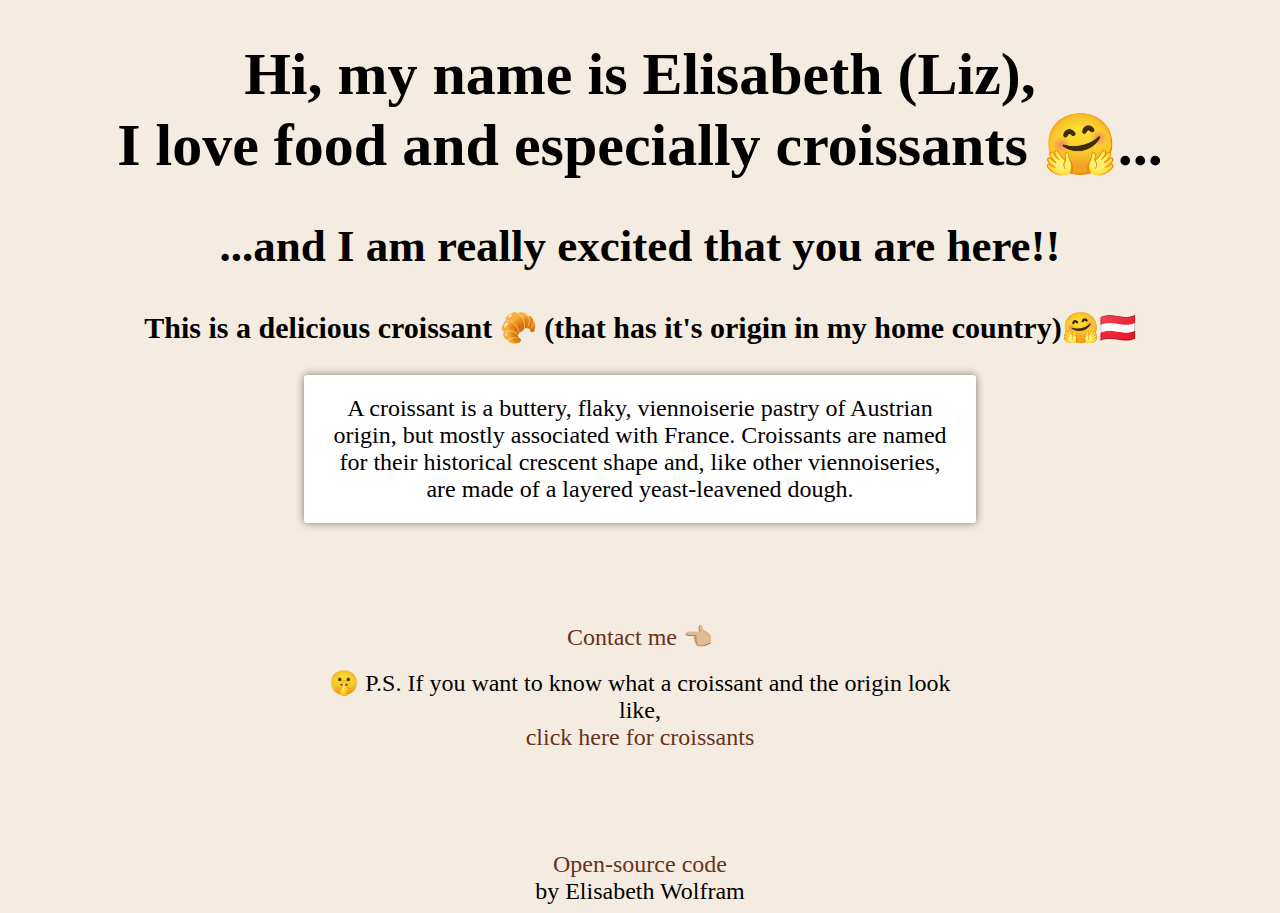
<file: index.html>
<!DOCTYPE html>
<html lang="en">
  <head>
    <meta charset="UTF-8" />
    <meta http-equiv="X-UA-Compatible" content="IE=edge" />
    <meta name="viewport" content="width=device-width, initial-scale=1.0" />
    <meta name="description" content="All about croissants and Kipferl" />
    <title>Croissants & Austrian Kipferl</title>
    <link rel="stylesheet" href="/src/styles.css" />
  </head>
  <body>
    <h1>
      Hi, my name is Elisabeth (Liz),
      <br />
      I love food and especially croissants 🤗...
    </h1>
    <h2>...and I am really excited that you are here!!</h2>
    <h3>
      This is a delicious croissant 🥐 (that has it's origin in my home
      country)🤗🇦🇹
    </h3>
    <p class="description">
      A croissant is a buttery, flaky, viennoiserie pastry of Austrian origin,
      but mostly associated with France. Croissants are named for their
      historical crescent shape and, like other viennoiseries, are made of a
      layered yeast-leavened dough.
    </p>
    <a href="/contact.html">Contact me 👈🏼</a>
    <br />
    <p>
      🤫 P.S. If you want to know what a croissant and the origin look like,
    </p>
    <a href="/photo.html">click here for croissants</a>

    <p class="codedBy">
      <a
        href="https://github.com/elisabethwfm/Croissant"
        title="GitHub Repository"
        target="_blank"
        >Open-source code</a
      >
      by Elisabeth Wolfram
    </p>
  </body>
</html>
</file>
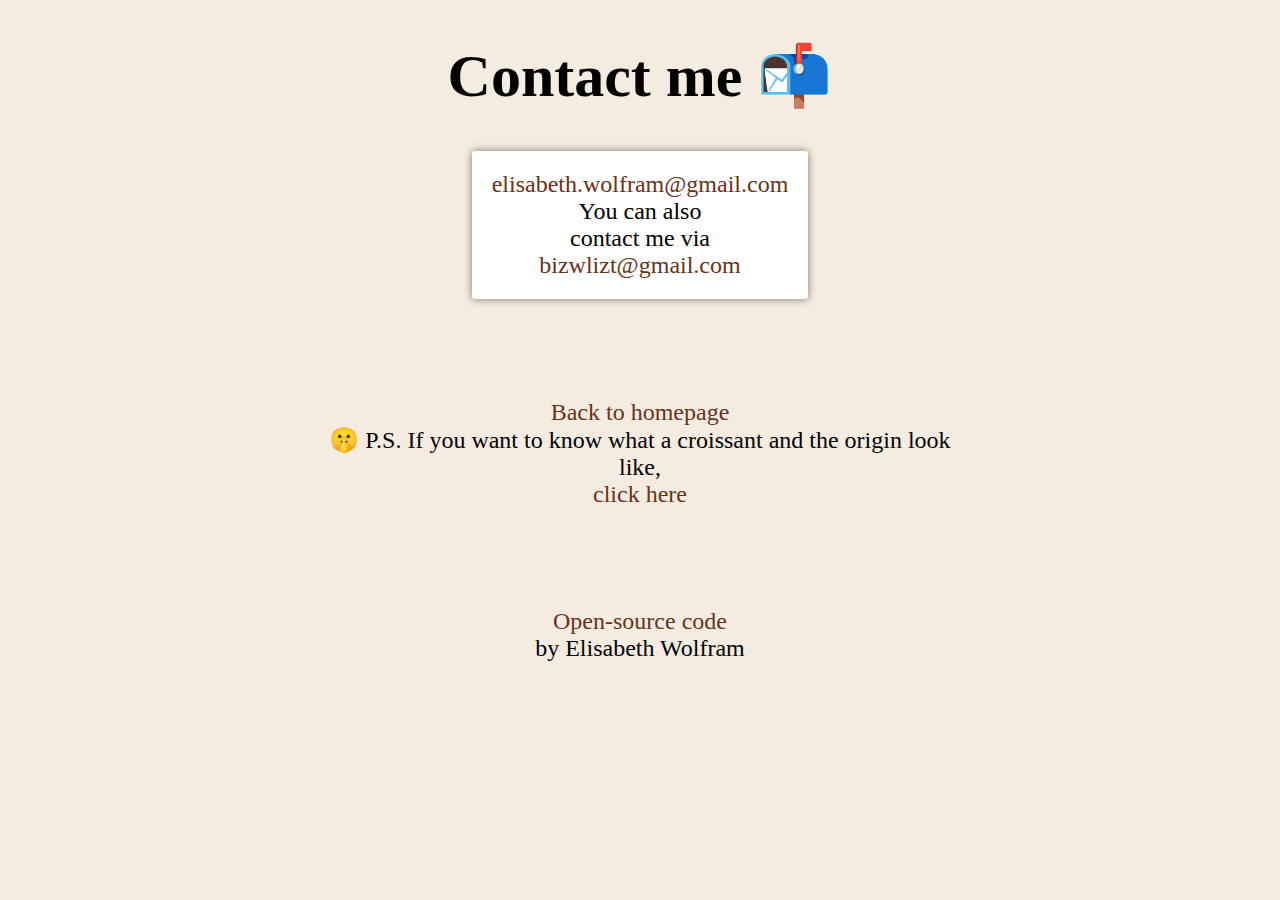
<file: contact.html>
<!DOCTYPE html>
<html lang="en">
  <head>
    <meta charset="UTF-8" />
    <meta http-equiv="X-UA-Compatible" content="IE=edge" />
    <meta name="viewport" content="width=device-width, initial-scale=1.0" />
    <title>Contact page</title>
    <link rel="stylesheet" href="/src/styles.css" />
  </head>
  <body>
    <h1>Contact me 📬</h1>
    <div class="contactWrapper">
      <a href="mailto:elisabeth.wolfram@gmail.com"
        >elisabeth.wolfram@gmail.com</a
      >
      <p>You can also contact me via</p>
      <a href="mailto:bizwlizt@gmail.com">bizwlizt@gmail.com</a>
    </div>
    <a href="/">Back to homepage</a>
    <p>
      🤫 P.S. If you want to know what a croissant and the origin look like,
      <a href="/photo.html">click here</a>
    </p>
    <p class="codedBy">
      <a
        href="https://github.com/elisabethwfm/Croissant"
        title="GitHub Repository"
        target="_blank"
        >Open-source code</a
      >
      by Elisabeth Wolfram
    </p>
  </body>
</html>
</file>
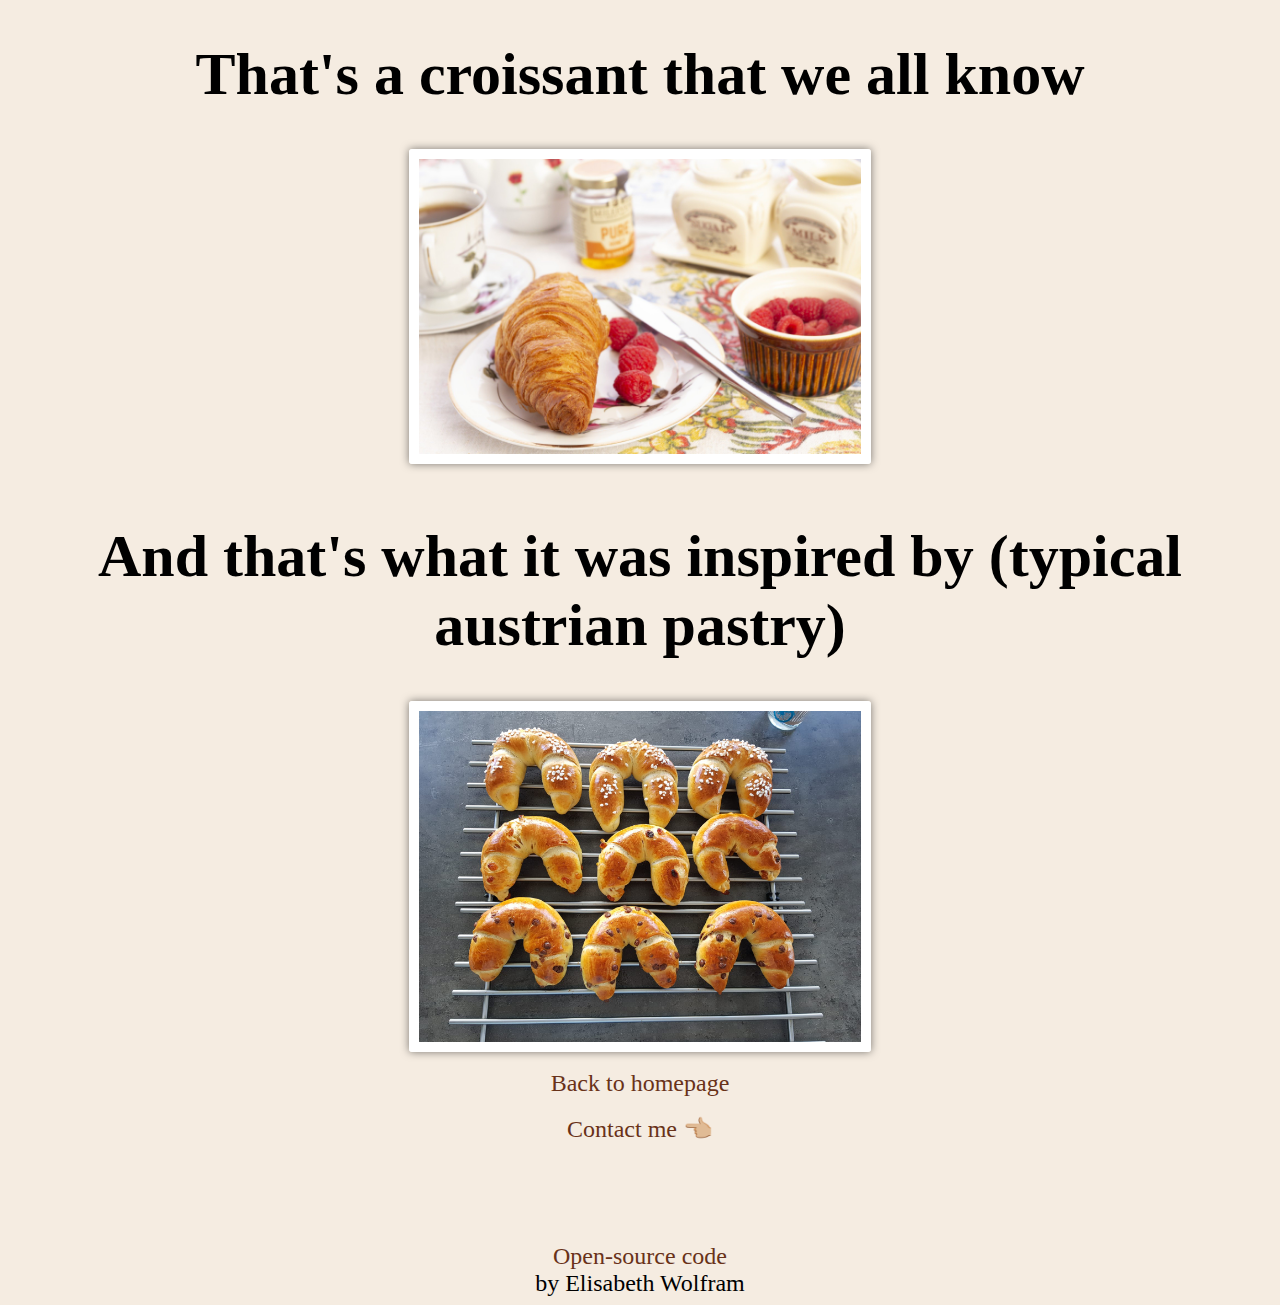
<file: photo.html>
<!DOCTYPE html>
<html lang="en">
  <head>
    <meta charset="UTF-8" />
    <meta http-equiv="X-UA-Compatible" content="IE=edge" />
    <meta name="viewport" content="width=device-width, initial-scale=1.0" />
    <title>Photos</title>
    <link rel="stylesheet" href="/src/styles.css" />
  </head>
  <body>
    <h1>That's a croissant that we all know</h1>
    <img src="/images/croissant-6562091_1920.jpg" alt="Croissant" />
    <br />
    <h1>And that's what it was inspired by (typical austrian pastry)</h1>
    <img src="/images/kipferl.jpg" alt="Austrian Kipferl" />
    <br />
    <a href="/">Back to homepage</a>
    <br />
    <a href="/contact.html">Contact me 👈🏼</a>
    <p class="codedBy">
      <a
        href="https://github.com/elisabethwfm/Croissant"
        title="GitHub Repository"
        target="_blank"
        >Open-source code</a
      >
      by Elisabeth Wolfram
    </p>
  </body>
</html>
</file>
<file: src/styles.css>
:root {
  --box-shadow: 0px 0px 9px 0px rgba(0, 0, 0, 0.5);
  --background-color: #f5ece1;
  --dark-text-color: #693219;
}

body {
  background-color: var(--background-color);
}

img {
  width: 35%;
  display: block;
  margin: 0 auto;
  border: 10px solid white;
  box-shadow: var(--box-shadow);
  border-radius: 3px;
  transition: all 0.5s ease-in-out;
}

img:hover {
  width: 40%;
}

h1,
h2,
h3 {
  text-align: center;
}

h1 {
  font-size: 60px;
}

h2 {
  font-size: 45px;
}

h3 {
  font-size: 30px;
}

p {
  text-align: center;
  font-size: 24px;
  width: 50%;
  display: block;
  margin: 0 auto;
}

.description {
  margin-bottom: 100px;
  padding: 20px;
  border-radius: 3px;
  background-color: white;
  box-shadow: var(--box-shadow);
}

a {
  display: block;
  font-size: 24px;
  text-align: center;
  text-decoration: none;
  color: var(--dark-text-color);
  width: fit-content;
  margin: 0 auto;
}

a:hover {
  text-decoration: underline;
}

.codedBy {
  margin-top: 100px;
}

.contactWrapper {
  display: block;
  margin: 0 auto 100px;
  padding: 20px;
  border-radius: 3px;
  background-color: white;
  width: fit-content;
  box-shadow: var(--box-shadow);
}

@media (max-width: 768px) {
  img {
    width: 90%;
  }
  img:hover {
    width: 95%;
  }
}
</file>
